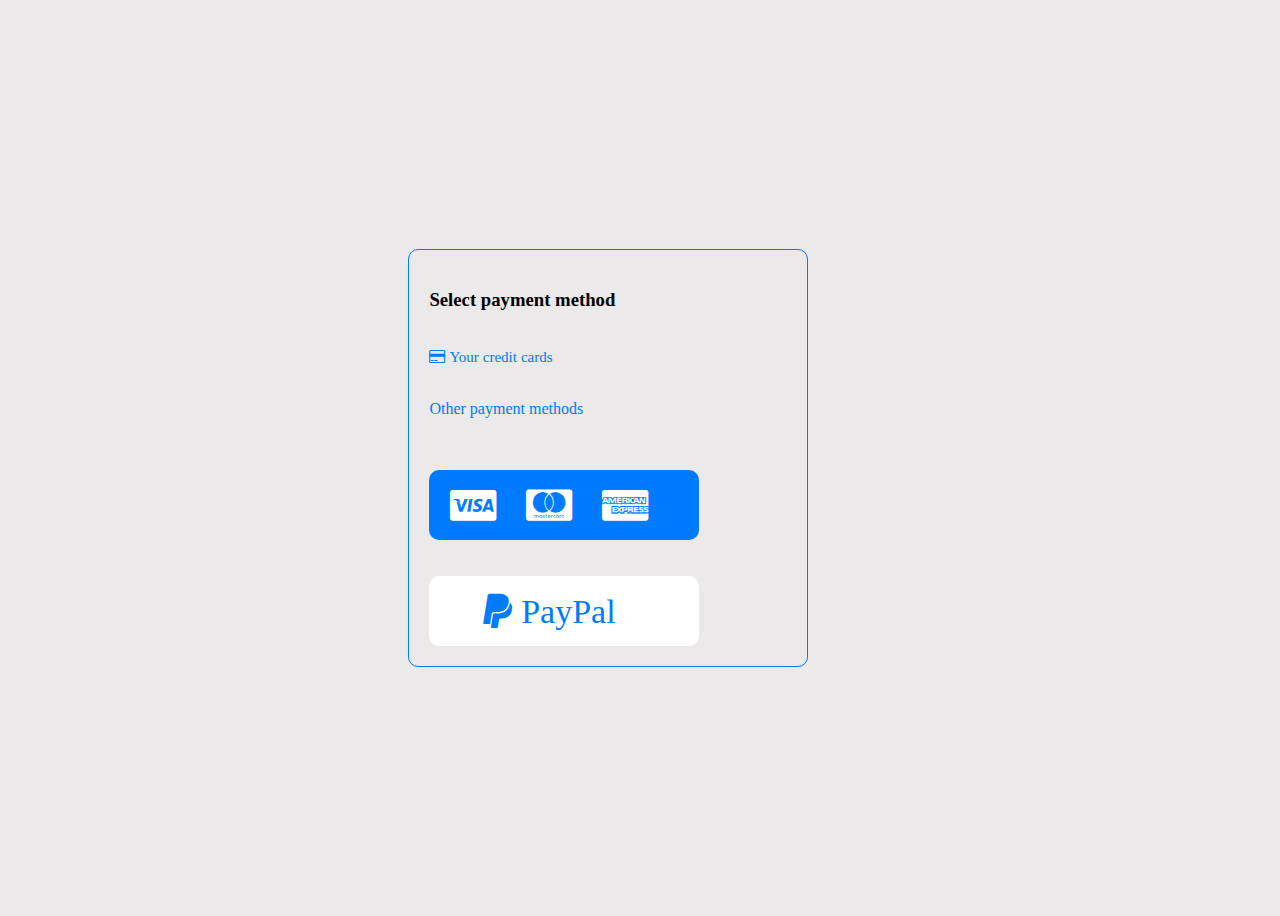
<file: card.html>
<!DOCTYPE html>
<html>
    <head>
        <meta name="viewport" content="width=device-width, initial-scale=1">
<link rel="stylesheet" href="https://cdnjs.cloudflare.com/ajax/libs/font-awesome/4.7.0/css/font-awesome.min.css">
        <style>
            body{
                background-color: rgb(235, 233, 233);
            }
            .center-wrapper {
                display: flex;
                justify-content: center;
                align-items: center;
                height: 100vh; 
            }
            .cont {
            width: 90%; 
            max-width: 400px; 
            border: 1px solid #ccc;
            padding: 20px;
            box-sizing: border-box;
            border-radius: 10px;
            border-color: #007bff;
        }
            i,p{
                color:#007bff;
            }
            .box {
               display: flex; 
              justify-content: center;
              align-items: center; 
              background-color: #007bff;
              padding: 10px; 
             width: 250px; 
             height: 50px; 
            border-radius: 10px;
        }

      .box i {
          margin-right: 20px;
         font-size: 34px;
         color: white;
    }
    #boxes {
               display: flex; 
              justify-content: center;
              align-items: center; 
              background-color: white;
              padding: 10px; 
             width: 250px; 
             height: 50px; 
            border-radius: 10px;
        }

      #boxes i {
          margin-right: 20px;
         font-size: 34px;
         color: #007bff;
    }
   
    .button {
      border: none;
      background: none;
      margin-right: 10px; 
      cursor: pointer;
    }

    .button i {
      font-size: 36px; 
      color: white; 
    }

@media only screen and (min-width: 768px) {
    .cont {
        width: 35%;
        margin-right: 5%;
    }
}
            
        </style>
    </head>
    <body>
        <div class="center-wrapper">
        <div class="cont">
           <h3>Select payment method</h3><br>
           <i class="fa fa-credit-card" style="font-size:15px"> Your credit cards</i>
           <br>
           <br>
           <p> Other payment methods</p>
           <br>
           <br>
           <div class="box">
            <a href="payment.html" class="button" id="visaButton"><i class="fa fa-cc-visa"></i></a>
            <a href="payment.html" class="button" id="mastercardButton"><i class="fa fa-cc-mastercard"></i></a>
            <a href="payment.html" class="button"  id="amexButton"><i class="fa fa-cc-amex"></i></a>
        </div>
          <br>
          <br>
          <div id="boxes">
            <a href="payPal.html" class="button" id="paypalButton"><i class="fa fa-paypal"> PayPal</i></a>


          </div>
            
       </div>
     
      </div>
      
  <script>
 
    document.getElementById("visaButton").addEventListener("click", function() {
      alert("Visa button clicked!");
      
    });

   
    document.getElementById("mastercardButton").addEventListener("click", function() {
      alert("Mastercard button clicked!");
      
    });

    
    document.getElementById("amexButton").addEventListener("click", function() {
      alert("Amex button clicked!");
     
    });
     
       document.getElementById("paypalButton").addEventListener("click", function() {
      alert("PayPal button clicked!");
    
    });
  </script>
    </body>
</html>
</file>
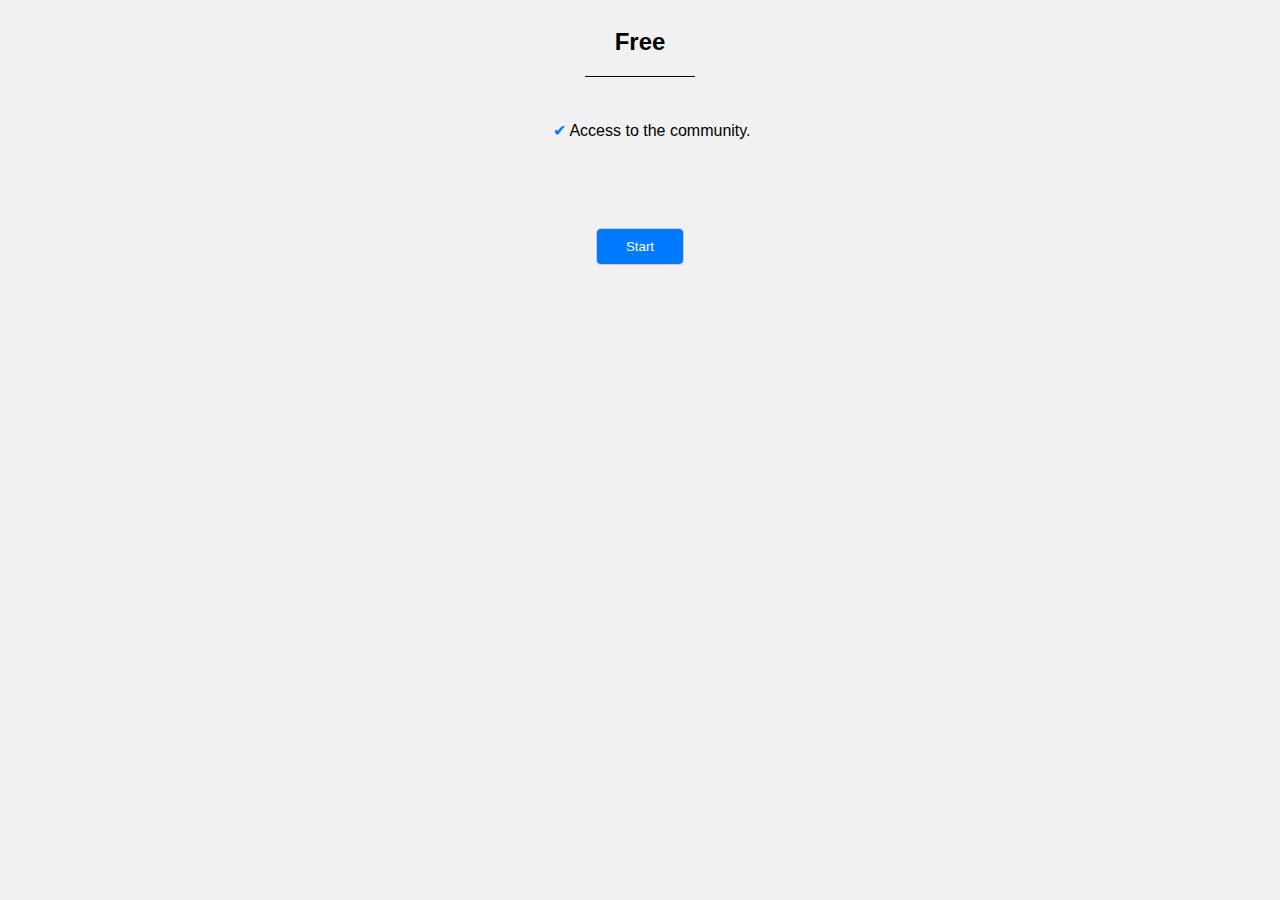
<file: free.html>
<!DOCTYPE html>
<html lang="en">
<head>
  <meta charset="UTF-8">
  <meta name="viewport" content="width=device-width, initial-scale=1.0">
  <title>Payment</title>
  <style>
      body {
    font-family: Arial, sans-serif;
    background-color: #f1f1f1;
}
.container{
    width: 50%;
    float: left;
    margin-right: 5%;
    border: 1px solid #ccc;
    padding: 20px;
    box-sizing: border-box;
    border-radius: 10px;
    height: 350px; 
    border-color: #007bff;
}



h2 {
    text-align: center;
}

button {
    width: 40%;
    padding: 10px;
    margin: 0 auto 6px;
    display: block;
    border: 1px solid #ccc;
    border-radius: 5px;
    background-color: #007bff;
    color: #fff;
    cursor: pointer;
    transition: background-color 0.3s;
}

button:hover {
    background-color: #0056b3;
}

#centered-p {
    text-align: center;
    
}

hr {
    height: 1px;
    border: none;
    background-color: black;
    margin: 10px auto;
    width: 50%;
}

#pay ul {
    list-style: none;
}

#pay li::before {
    content: '\2714';
    color: #007bff;
    display: inline-block;
    width: 1em;
    margin-left: -1em;
}

.center-wrapper {
  display: flex;
  justify-content: center;
}

@media only screen and (min-width: 768px) {
    .container {
        width: 15%; 
        margin-right: 5%;
    }
}

</style>
</head>
<body>
    <div class="center-wrapper">
    <div class="container_3">
         <h2>Free</h2>
    
           
    <hr>
    <br>
    <div id="pay">
      <ul>
        <li>Access to the community​.</li>
       
      </ul>
      <br>
      <br>
      <br>
      <br>
      <button type="submit" id="freeStartButton">Start</button>

    </div>
   </div>
  
  <div class="clearfix"></div>
  </div>
  <script>
     document.getElementById("freeStartButton").addEventListener("click", function() {
     
      alert("Free Start button clicked!");
     
    });

    </script>
    
</body>
</html>
</file>
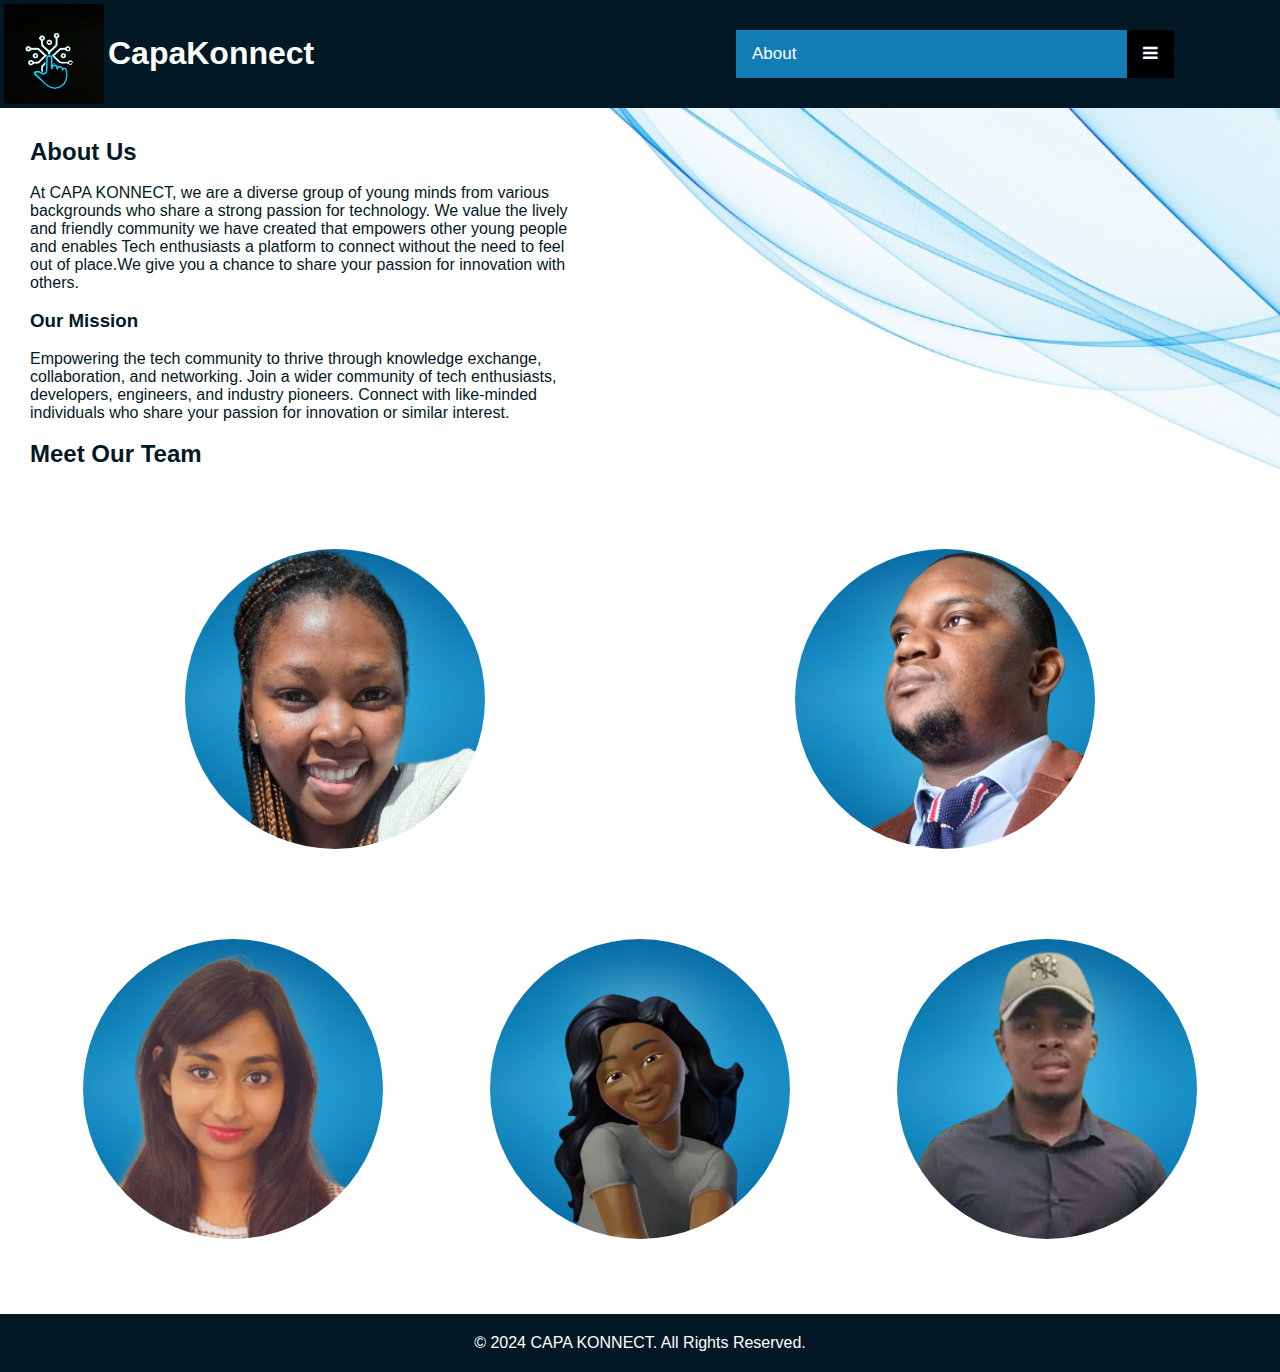
<file: WEBSITE/about.html>
<!doctype html>
<html lang="en-US">
  <head>
    <meta charset="utf-8" />
    <meta name="viewport" content="width=device-width" />
    <link href="stylesheet.css" rel="stylesheet">
    <link rel="stylesheet" href="https://cdnjs.cloudflare.com/ajax/libs/font-awesome/4.7.0/css/font-awesome.min.css">

    <title>About Us</title>
    
  </head>
    <body>
      <header>
        <div class="header">
        <div class="flex-container-nav">
        <div class="flex-item-nav">
          <img src="images/klogo.jpg" width="100px" height = "100px" style="float: left; margin:4px">
          <h1 style="display:flex; padding-top:35px">CapaKonnect</h1>
        </div>
        <div class="flex-item-nav">
        <div class="topnav">
          <a href="about.html" class="active">About</a>
            <div id="myLinks">
            <a href="index.html">Home</a>
            <a href="groups.html">Groups</a>
            <a href="sign-in.html">Sign In</a>
            <div class="d-flex justify-content-center ">
              <form action="#">
                <div class="form-input">
                  <input type="search" id="searchInput" placeholder="Search...">
                  <button onclick="performSearch()" class="search-btn"><i class='fa fa-search'></i></button>
                </div>
              </form>   
            </div>
    
            </div>
            <a href="javascript:void(0);" class="icon" onclick="menu_display()">
              <i class="fa fa-bars"></i>
            </a>
        </div>
        </div>
  
        </div>
      </div>
    </header>

      <div id="about-us">
        <!-- INTITIAL FLEX CONTAINER-->
        <div class="flex-container">
          <div class="flex-item about-page-text" >
        <h2>About Us</h2> <br>
        <p>At CAPA KONNECT, we are a diverse group of young minds from various backgrounds who 
          share a strong passion for technology. We value the lively and friendly community we have 
          created that empowers other young people and enables Tech enthusiasts a platform to connect
          without the need to feel out of place.We give you a chance to share your passion for innovation with others. 
        </p> <br>

        <h3>Our Mission</h3><br>
        <p>Empowering the tech community to thrive through knowledge exchange, collaboration, and networking.
          Join a wider community of tech enthusiasts, developers, engineers, and industry pioneers.
          Connect with like-minded individuals who share your passion for innovation or similar interest.
        </p>
      
          <br>
          <h2>Meet Our Team</h2>
          <br><br>
            </div>
          </div>

          <div class="flex-container-2items">
            <div class="flex-item-2items">
            <div class="flip-card abt-image-container">
              <div class="flip-card-inner">
                <div class="flip-card-front"> 
                  <img class="about-image" src="images/Anita.png" style="width:300px; height:300px">
                 </div>
                <div class="flip-card-back vertical-center"> 
                  <h1>Sinazo Dlulisa</h1> <br>
                  <h2>Chief Executive Officer and Founder</h2>
                </div> 
              </div>
          </div>
        </div>

          <div class="flex-item-2items">      
          <div class="flip-card abt-image-container"> 
            <div class="flip-card-inner">
              <div class="flip-card-front"> 
                <img class="about-image" src="images/Philani.png" style="width:300px; height:300px">
               </div>
              <div class="flip-card-back vertical-center"> 
                <h1>Philani Ngcobo</h1> <br>
                <h2>Chief Finacial Officer</h2>
              </div> 
            </div>
          </div> 
        </div>
      </div>

      <div class="flex-container-3items">
        <div class="flex-item-3items">       
          <div class="flip-card abt-image-container"> 
            <div class="flip-card-inner">
              <div class="flip-card-front"> 
                <img class="about-image" src="images/Delisha.png" style="width:300px; height:300px">
               </div>
              <div class="flip-card-back vertical-center"> 
                <h1>Delisha-Ann Naicker</h1> <br>
                <h2>Events Co-ordinator</h2>
              </div> 
            </div>
          </div>
        </div>

        <div class="flex-item-3items">
          <div class="flip-card abt-image-container"> 
            <div class="flip-card-inner">
              <div class="flip-card-front"> 
                <img class="about-image" src="images/Elo.png" style="width:300px; height:300px">
               </div>
              <div class="flip-card-back vertical-center"> 
                <h1>Elo Nyati</h1> <br>
                <h2>Lead Web Developer</h2>
              </div> 
            </div>
          </div>
        </div>

        <div class="flex-item-3items">
          <div class="flip-card abt-image-container"> 
            <div class="flip-card-inner">
              <div class="flip-card-front"> 
                <img class="about-image" src="images/Simbulele.png" style="width:300px; height:300px">
               </div>
              <div class="flip-card-back vertical-center"> 
                <h1>Simbulele Tauzeni</h1> <br>
                <h2>Project Manager</h2>
              </div> 
            </div>
           </div>
        </div>
      </div>
      
      
          </div>

          
          <footer>      
            <p>© 2024 CAPA KONNECT. All Rights Reserved.</p>
          </footer>
        </body>
    </html>

    <script>

      function performSearch() {
          const searchInput = document.getElementById("searchInput");
          const searchTerm = searchInput.value;
          // You can use the searchTerm to perform your search logic (e.g., fetch data from an API, filter results, etc.)
          console.log("Search term:", searchTerm);
      }
      function menu_display() {
        var x = document.getElementById("myLinks");
        if (x.style.display === "block") {
          x.style.display = "none";
        } else {
          x.style.display = "block";
        }
      }
      </script>
</file>
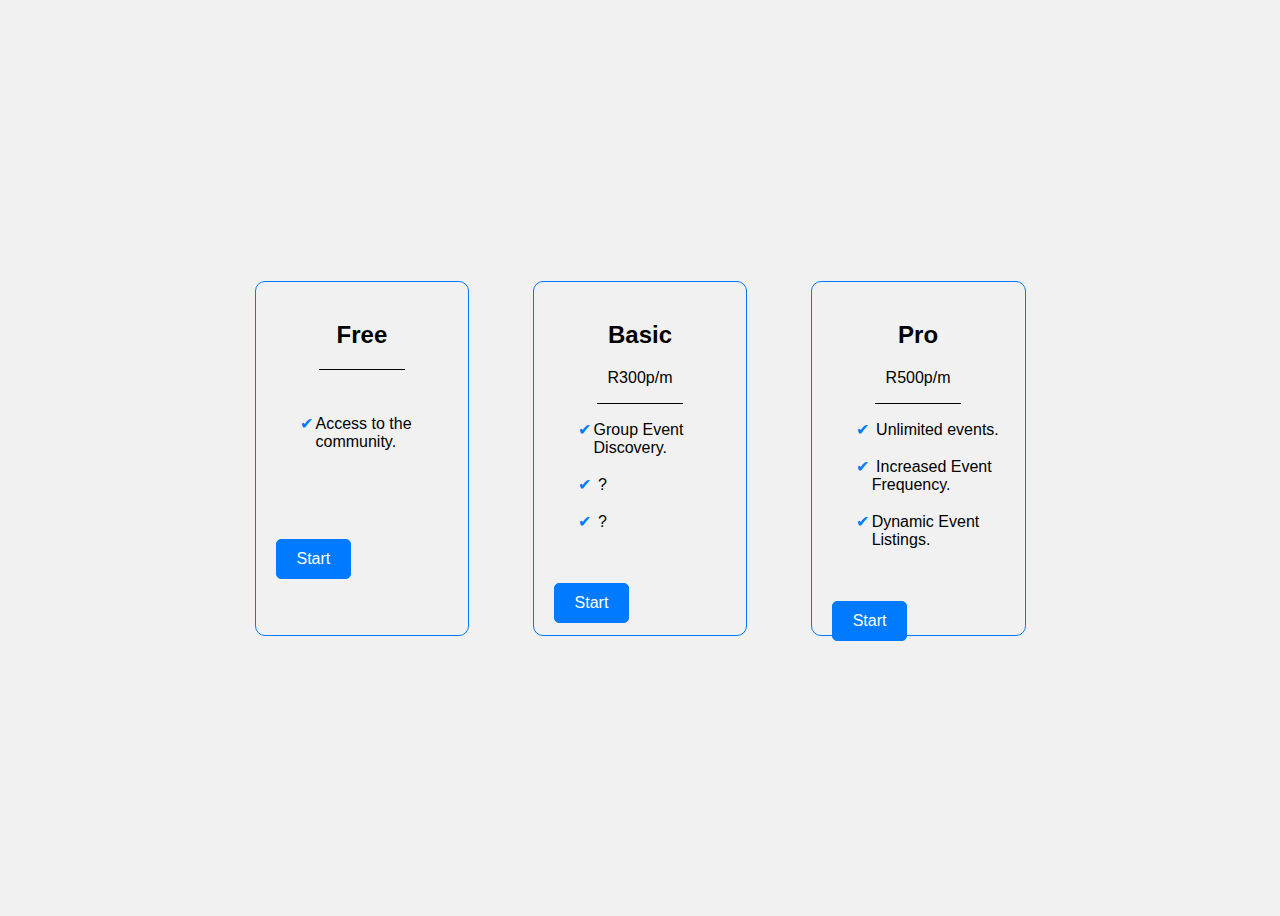
<file: WEBSITE/basic&pro.html>
<!DOCTYPE html>
<html lang="en">
<head>
      <meta charset="UTF-8">
           <meta name="viewport" content="width=device-width, initial-scale=1.0">
          <title>Payment</title>
              <style>
                 body {
                  font-family: Arial, sans-serif;
                  background-color: #f1f1f1;
                   }

              .center-wrapper {
                     display: flex;
                     justify-content: center;
                     align-items: center;
                    height: 100vh; 
               }


            .container,
            .container_2,.container_3 {
                    width: 17%;
                    float: left;
                    margin-right: 5%;
                    border: 1px solid #ccc;
                    padding: 20px;
                    box-sizing: border-box;
                    border-radius: 10px;
                    height: 355px;
                    justify-content: center;
                   border-color: #007bff;
                 }

          .container_2 {
                  margin-right: 0; 
                 }

           h2 {
               text-align: center;
           }
         .button {
                display: inline-block;
                padding: 10px 20px;
                border: 1px solid #007bff;
                border-radius: 5px;
               background-color: #007bff;
               color: white;
                text-decoration: none;
             }

     .button:hover {
      background-color: #0056b3;
       }

      #centered-p {
            text-align: center;
      }

       hr {
             height: 1px;
            border: none;
           background-color: black;
           margin: 10px auto;
          width: 50%;
        }

     #pay ul {
           list-style: none;
        }

      #pay li::before {
            content: '\2714';
            color: #007bff;
            display: inline-block;
            width: 1em;
           margin-left: -1em;
           }

     @media only screen and (max-width: 768px) {
         .container,
          .container_2,.container_3 {
                width: 45%; 
               margin-right:1; 
          }
       }
    </style>
</head>
<body>
    <div class="center-wrapper">
      <div class="container_3">
        <h2>Free</h2>
   
          
   <hr>
   <br>
   <div id="pay">
     <ul>
       <li>Access to the community​.</li>
      
     </ul>
     <br>
     <br>
     <br>
     <br>
     <a href=".html" id="freeStartButton" class="button">Start</a>

   </div>
  </div>
 
 <div class="clearfix"></div>
    <div class="container">
         <h2>Basic</h2>
    
           <p id="centered-p">R300p/m</p>
    <hr>
    <div id="pay">
      <ul>
        <li>Group Event Discovery.​</li>
        <br>
        <li> ?</li>
        <br>
        <li> ?</li>
      </ul>
      <br>
      <br>
      <a href="card.html" class="button" id="basicStartButton">Start</a>

    </div>
   </div>
  <div class="container_2">
    <h2>Pro</h2>
    
    <p id="centered-p">R500p/m</p>
    <hr>
    <div id="pay">
      <ul>
        <li> Unlimited events​.</li><br>
        <li> Increased Event Frequency.</li><br>
        <li>Dynamic Event Listings.</li>
        
      </ul>
      <br>
      <br>
      <a href="card.html" id="proStartButton" class="button">Start</a>
    </div>
   
  </div>
  <div class="clearfix"></div>
  </div>
  <script>
      document.getElementById("freeStartButton").addEventListener("click", function() {
     
     alert("Free Start button clicked!");
    
   });
     document.getElementById("basicStartButton").addEventListener("click", function() {
     
      alert("Make the Basic payment!");
     
    });

    document.getElementById("proStartButton").addEventListener("click", function() {
     
      alert("Make the Pro payment!");
      
    });
    </script>
    
</body>
</html>
</file>
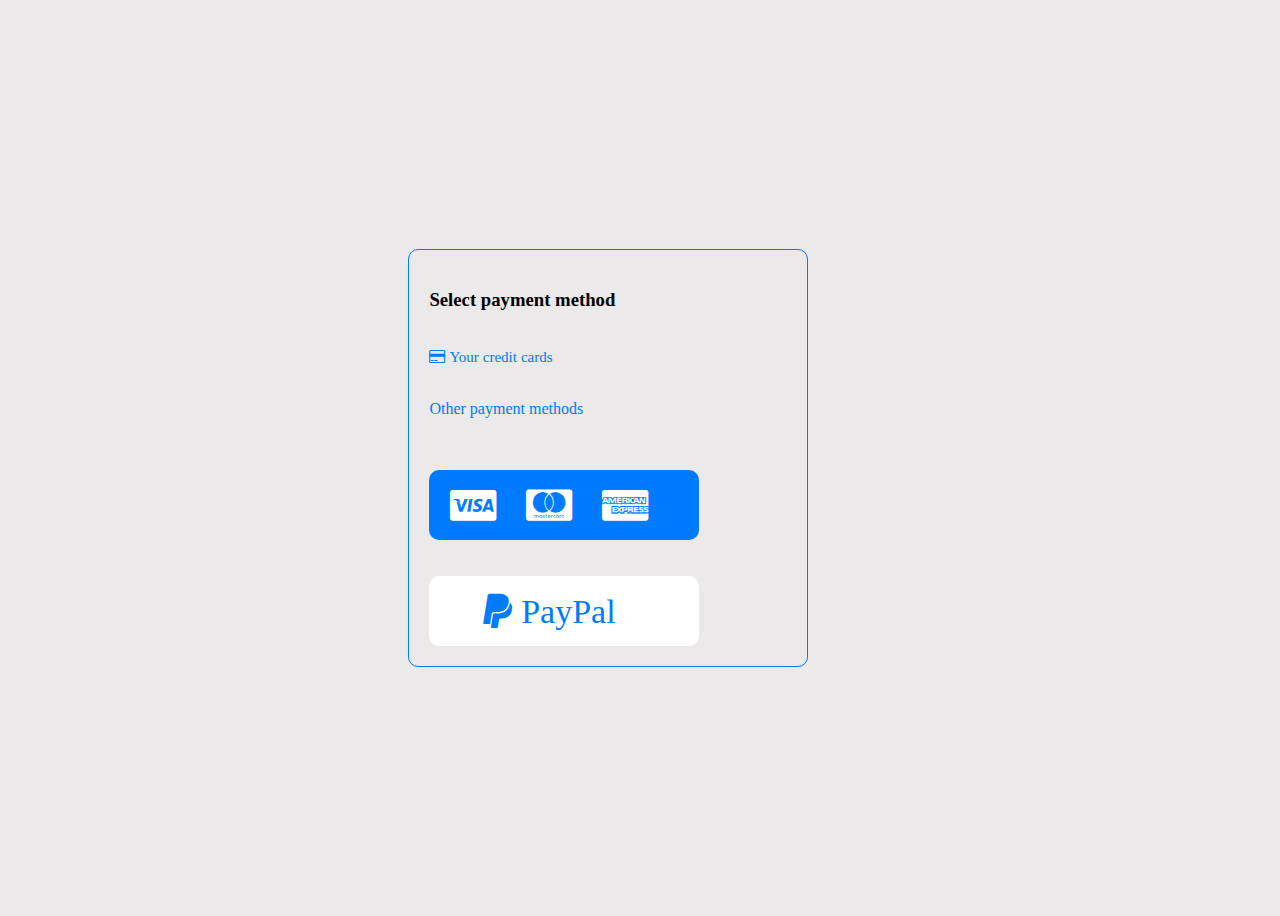
<file: WEBSITE/card.html>
<!DOCTYPE html>
<html>
    <head>
        <meta name="viewport" content="width=device-width, initial-scale=1">
<link rel="stylesheet" href="https://cdnjs.cloudflare.com/ajax/libs/font-awesome/4.7.0/css/font-awesome.min.css">
        <style>
            body{
                background-color: rgb(235, 233, 233);
            }
            .center-wrapper {
                display: flex;
                justify-content: center;
                align-items: center;
                height: 100vh; 
            }
            .cont {
            width: 90%; 
            max-width: 400px; 
            border: 1px solid #ccc;
            padding: 20px;
            box-sizing: border-box;
            border-radius: 10px;
            border-color: #007bff;
        }
            i,p{
                color:#007bff;
            }
            .box {
               display: flex; 
              justify-content: center;
              align-items: center; 
              background-color: #007bff;
              padding: 10px; 
             width: 250px; 
             height: 50px; 
            border-radius: 10px;
        }

      .box i {
          margin-right: 20px;
         font-size: 34px;
         color: white;
    }
    #boxes {
               display: flex; 
              justify-content: center;
              align-items: center; 
              background-color: white;
              padding: 10px; 
             width: 250px; 
             height: 50px; 
            border-radius: 10px;
        }

      #boxes i {
          margin-right: 20px;
         font-size: 34px;
         color: #007bff;
    }
   
    .button {
      border: none;
      background: none;
      margin-right: 10px; 
      cursor: pointer;
    }

    .button i {
      font-size: 36px; 
      color: white; 
    }

@media only screen and (min-width: 768px) {
    .cont {
        width: 35%;
        margin-right: 5%;
    }
}
a{
    colo:blue;
}
            
        </style>
    </head>
    <body>
        <div class="center-wrapper">
        <div class="cont">
           <h3>Select payment method</h3><br>
           <i class="fa fa-credit-card" style="font-size:15px"> Your credit cards</i>
           <br>
           <br>
           <p> Other payment methods</p>
           <br>
           <br>
           <div class="box">
            <a href="payment.html" class="button" id="visaButton"><i class="fa fa-cc-visa"></i></a>
            <a href="payment.html" class="button" id="mastercardButton"><i class="fa fa-cc-mastercard"></i></a>
            <a href="payment.html" class="button"  id="amexButton"><i class="fa fa-cc-amex"></i></a>
        </div>
          <br>
          <br>
          <div id="boxes">
            <a href="payPal.html" class="button" id="paypalButton"><i class="fa fa-paypal"> PayPal</i></a>


          </div>
            
       </div>
     
      </div>
      
  <script>
 
    document.getElementById("visaButton").addEventListener("click", function() {
      alert("Visa button clicked!");
      
    });

   
    document.getElementById("mastercardButton").addEventListener("click", function() {
      alert("Mastercard button clicked!");
      
    });

    
    document.getElementById("amexButton").addEventListener("click", function() {
      alert("Amex button clicked!");
     
    });
     
       document.getElementById("paypalButton").addEventListener("click", function() {
      alert("PayPal button clicked!");
    
    });
  </script>
    </body>
</html>
</file>
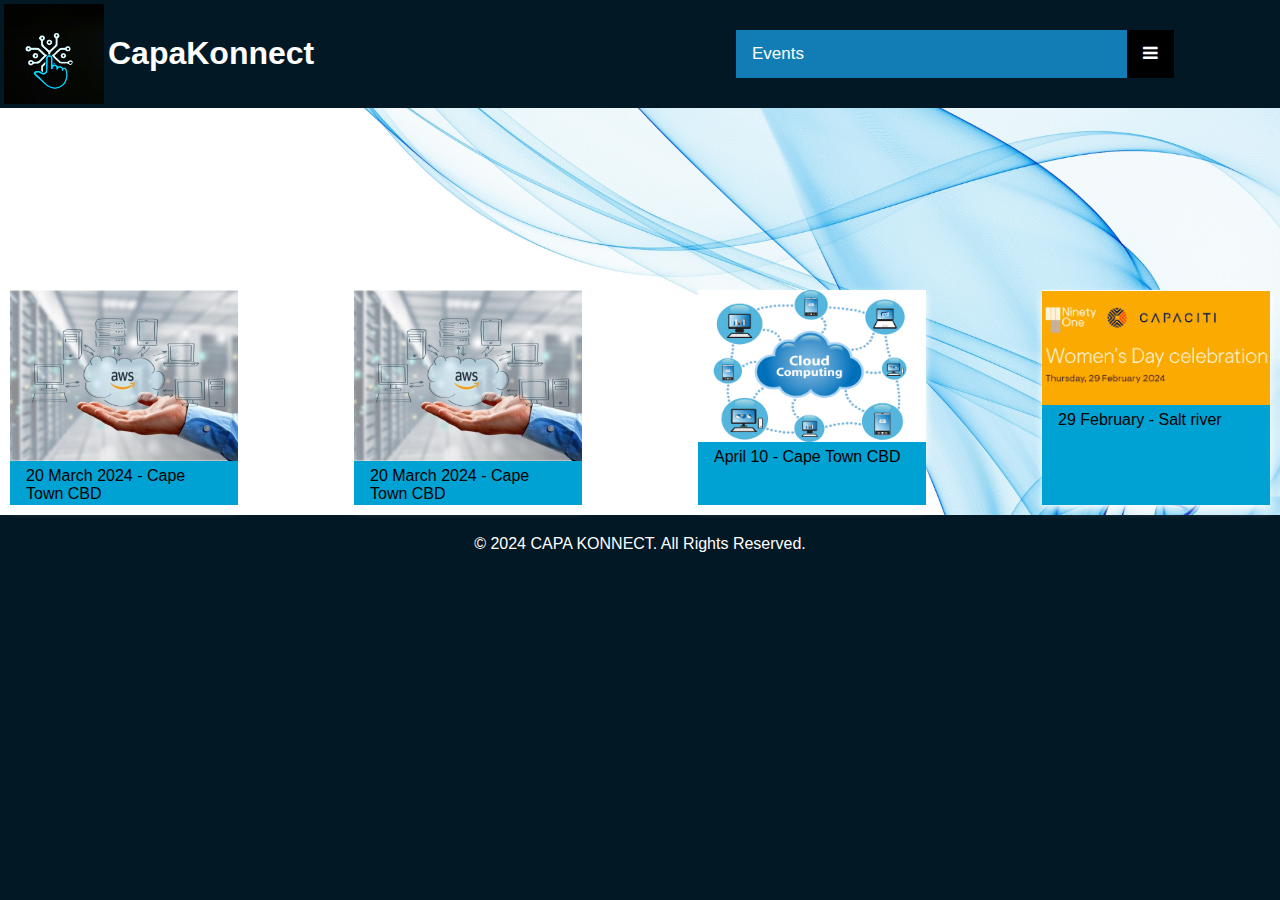
<file: WEBSITE/events.html>
<!doctype html>
<html lang="en-US">
  
  <head>
    <meta charset="utf-8" />
    <meta name="viewport" content="width=device-width" />
    <link href="stylesheet.css" rel="stylesheet">
    <link rel="stylesheet" href="https://cdnjs.cloudflare.com/ajax/libs/font-awesome/4.7.0/css/font-awesome.min.css">
    <title>Cloud Events</title>
  </head>
    <!-- Here is our main header that is used across all the pages of our website with Nav bar -->

    <header>
      <div class="header">
      <div class="flex-container-nav">
      <div class="flex-item-nav">
        <img src="images/klogo.jpg" width="100px" height = "100px" style="float: left; margin:4px">
        <h1 style="display:flex; padding-top:35px">CapaKonnect</h1>
      </div>
      <div class="flex-item-nav">
      <div class="topnav">
        <a href="events.html" class="active">Events</a>
          <div id="myLinks">
          <a href="index.html">Home</a>  
          <a href="about.html">About</a>
          <a href="groups.html">Groups</a>
          <a href="sign-in.html">Sign In</a>
          <div class="d-flex justify-content-center ">
            <form action="#">
              <div class="form-input">
                <input type="search" id="searchInput" placeholder="Search...">
                <button onclick="performSearch()" class="search-btn"><i class='fa fa-search'></i></button>
              </div>
            </form>   
          </div>
  
          </div>
          <a href="javascript:void(0);" class="icon" onclick="menu_display()">
            <i class="fa fa-bars"></i>
          </a>
      </div>
      </div>

      </div>
    </div>
  </header>
  
    
  <body>
  <div class="events"><br><br>
    <h2>Events in Cape Town</h2><br>
    <p>
      Stay updated on the latest tech events, webinars, and meetups. <br>
      Connect with industry leaders, attend virtual conferences, and<br>
      broaden your network by connecting with fellow tech enthusiasts.<br>
      Collaborate on projects, share insights, and build meaningful relationships.
    </p>

    <div><br>
        <div class="egrid"> 
            <div class="ecards image-container">
                      <img src="images/aws for business.jpg" style="width:100%">
                  <div class="box">
                      <p>20 March 2024 - Cape Town CBD </p>
                  </div>
                        <div class="eoverlay">
                            <p>At this event we will take you through real examples of businesses that have benefitted from making the switch to AWS.</p>
                        </div>
                          
            </div>
  
            <div class="ecards image-container">
                      <img src="images/aws for business.jpg" style="width:100%">
                  <div class="box">
                      <p>20 March 2024 - Cape Town CBD </p>
                  </div>
                        <div class="eoverlay">
                            <p>At this event we will take you through real examples of businesses that have benefitted from making the switch to AWS.</p>
                        </div>   
            </div>

            <div class="ecards image-container">
                      <img src="images/Cloud-computing.jpg" style="width:100%">
                    <div class="box">
                        <p> April 10 - Cape Town CBD </p>
                    </div>
                          <div class="eoverlay">
                              <p>Cape Town is full of industry experts ready to share their cloud journey with you. Join us on May 14 2024 in Observatory to grasp the fundementals of cloud computing.</p>
                          </div>    
            </div>

            <div class="ecards image-container">
                      <img src="images/Capaciti womens day.png" style="width:100%">
                    <div class="box">
                        <p> 29 February - Salt river </p>
                    </div>
                          <div class="eoverlay">
                              <p>Don’t miss out on this opportunity to elevate your skills and connect with like-minded professionals. Activities incluse; Elevator speech workshop, Mentoring and panel discuss ion. </p>
                          </div> 
            </div>

        </div>
       </div> 
  </div>     
  </body>
<footer>           
  <p>© 2024 CAPA KONNECT. All Rights Reserved.</p>
</footer>
</html>

<script>
  function performSearch() {
      const searchInput = document.getElementById("searchInput");
      const searchTerm = searchInput.value;
      // You can use the searchTerm to perform your search logic (e.g., fetch data from an API, filter results, etc.)
      console.log("Search term:", searchTerm);
  }

  function menu_display() {
    var x = document.getElementById("myLinks");
    if (x.style.display === "block") {
      x.style.display = "none";
    } else {
      x.style.display = "block";
    }
}

</script>
</file>
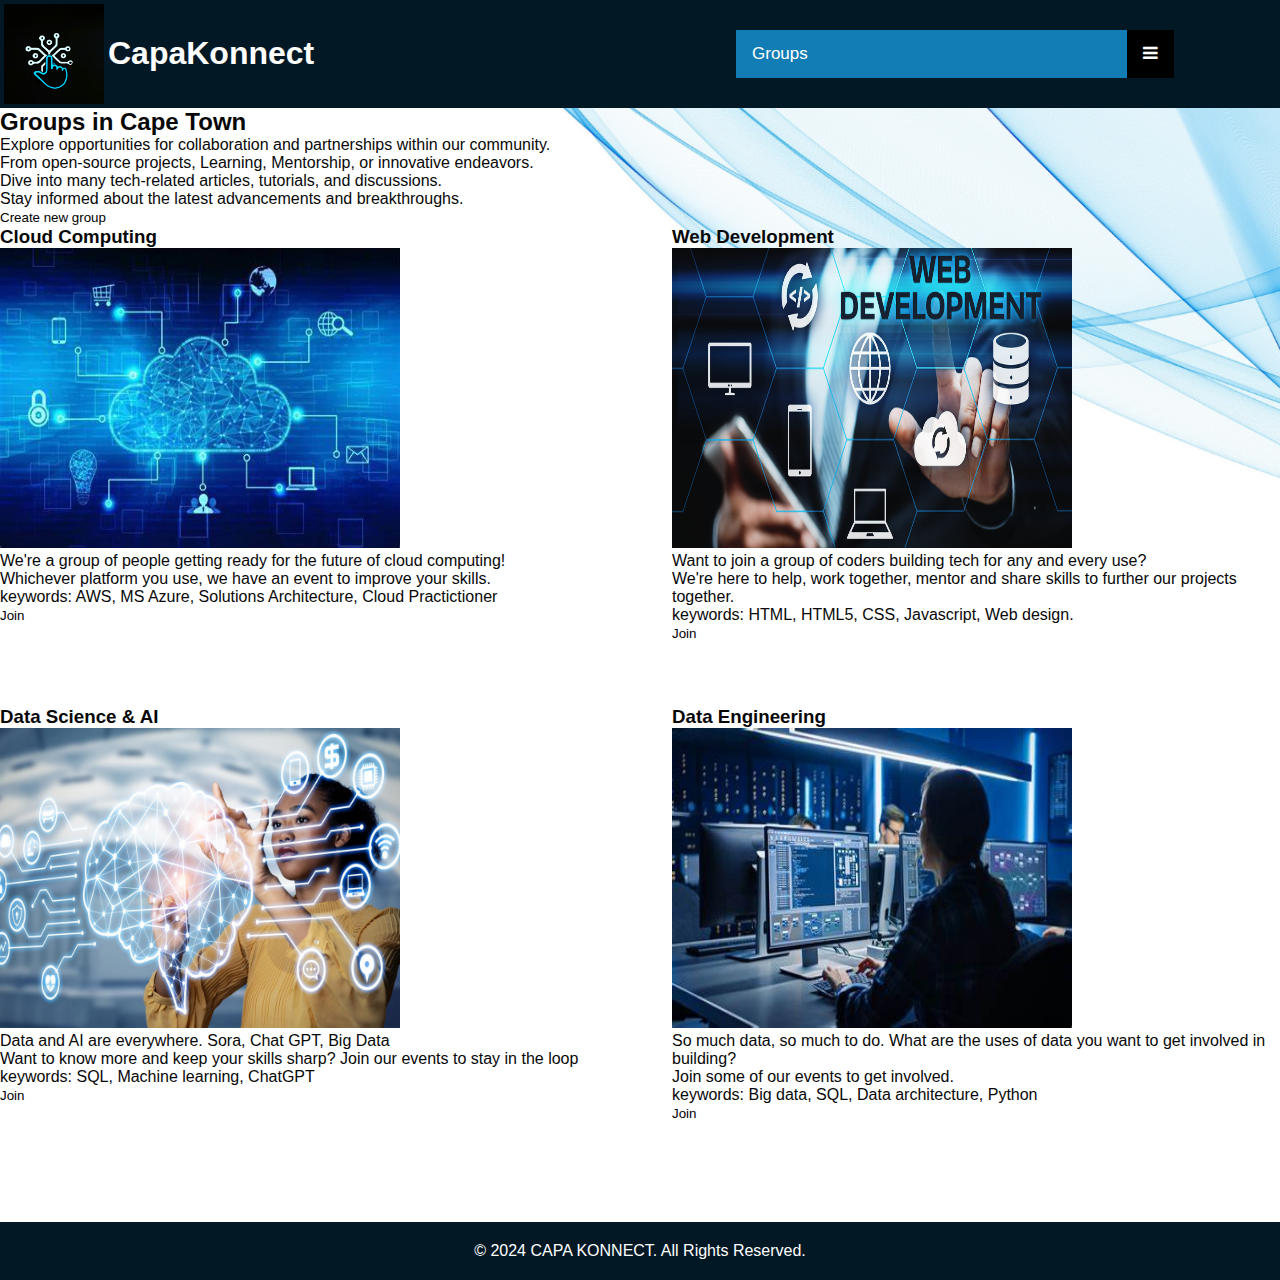
<file: WEBSITE/groups.html>
<!doctype html>
<html lang="en-US">
  <head>
    <meta charset="utf-8" />
    <meta name="viewport" content="width=device-width" />
    <link rel="stylesheet" href="stylesheet.css">
    <link rel="stylesheet" href="https://cdnjs.cloudflare.com/ajax/libs/font-awesome/4.7.0/css/font-awesome.min.css">


    <title>Konnect Groups</title>
  </head>

  <body>
    <!-- Here is our main header that is used across all the pages of our website -->

    
    <header>
      <div class="header">
      <div class="flex-container-nav">
      <div class="flex-item-nav">
        <img src="images/klogo.jpg" width="100px" height = "100px" style="float: left; margin:4px">
        <h1 style="display:flex; padding-top:35px">CapaKonnect</h1>
      </div>
      <div class="flex-item-nav">
      <div class="topnav">
        <a href="groups.html" class="active">Groups</a>
          <div id="myLinks">
          <a href="index.html">Home</a>
          <a href="about.html">About</a>
          <a href="sign-in.html">Sign In</a>
          <div class="d-flex justify-content-center ">
            <form action="#">
              <div class="form-input">
                <input type="search" id="searchInput" placeholder="Search...">
                <button onclick="performSearch()" class="search-btn"><i class='fa fa-search'></i></button>
              </div>
            </form>   
          </div>
  
          </div>
          <a href="javascript:void(0);" class="icon" onclick="menu_display()">
            <i class="fa fa-bars"></i>
          </a>
      </div>
      </div>

      </div>
    </div>
  </header>
  <div class="Groups">
      <h2>Groups in Cape Town</h2>
      <p>Explore opportunities for collaboration and partnerships within our community.<br>
         From open-source projects, Learning, Mentorship, or innovative endeavors.<br>
         Dive into many tech-related articles, tutorials, and discussions.<br>
         Stay informed about the latest advancements and breakthroughs.</p>

        <div> 
            <button type="button">Create new group</button> 
            <div class="Ggrid">
            <div>
                <h3>Cloud Computing</h3>
                <a href="events.html">
                <img src="images/cloud computing.jfif" width="400" height = "300">
                </a>
                <p>We're a group of people getting ready for the future of cloud computing!<br> Whichever platform you use, we have an event to improve your skills. <br>keywords: AWS, MS Azure, Solutions Architecture, Cloud Practictioner </p>
                <button type="button">Join</button>
            </div>
            <div>
                <h3>Web Development</h3>
                <img src="images/web development.jfif" width="400" height = "300">
                <p>Want to join a group of coders building tech for any and every use? <br>We're here to help, work together, mentor and share skills to further our projects together. <br> 
                 keywords: HTML, HTML5, CSS, Javascript, Web design.</p>
                <button type="button">Join</button>
            </div>
            <div>
                <h3>Data Science & AI</h3>
                <img src="images/AI.jfif" width="400" height = "300">
                <p>Data and AI are everywhere. Sora, Chat GPT, Big Data<br>Want to know more and keep your skills sharp? 
                  Join our events to stay in the loop keywords: SQL, Machine learning, ChatGPT</p>
                <button type="button">Join</button>
            </div>
            <div>
                <h3>Data Engineering</h3>
                <img src="images/data engineering.jfif" width="400" height = "300">
                <p>So much data, so much to do. What are the uses of data you want to get involved in building?<br> 
                  Join some of our events to get involved. <br>keywords: Big data, SQL, Data architecture, Python</p>
                <button type="button">Join</button>
            </div>
        </div>
     </div>
   </div>
  </body>
<footer>
            
  <p>© 2024 CAPA KONNECT. All Rights Reserved.</p>
</footer>
</html>

<script>
  function performSearch() {
      const searchInput = document.getElementById("searchInput");
      const searchTerm = searchInput.value;
      // You can use the searchTerm to perform your search logic (e.g., fetch data from an API, filter results, etc.)
      console.log("Search term:", searchTerm);
  }

  function menu_display() {
    var x = document.getElementById("myLinks");
    if (x.style.display === "block") {
      x.style.display = "none";
    } else {
      x.style.display = "block";
    }
}

</script>
</file>
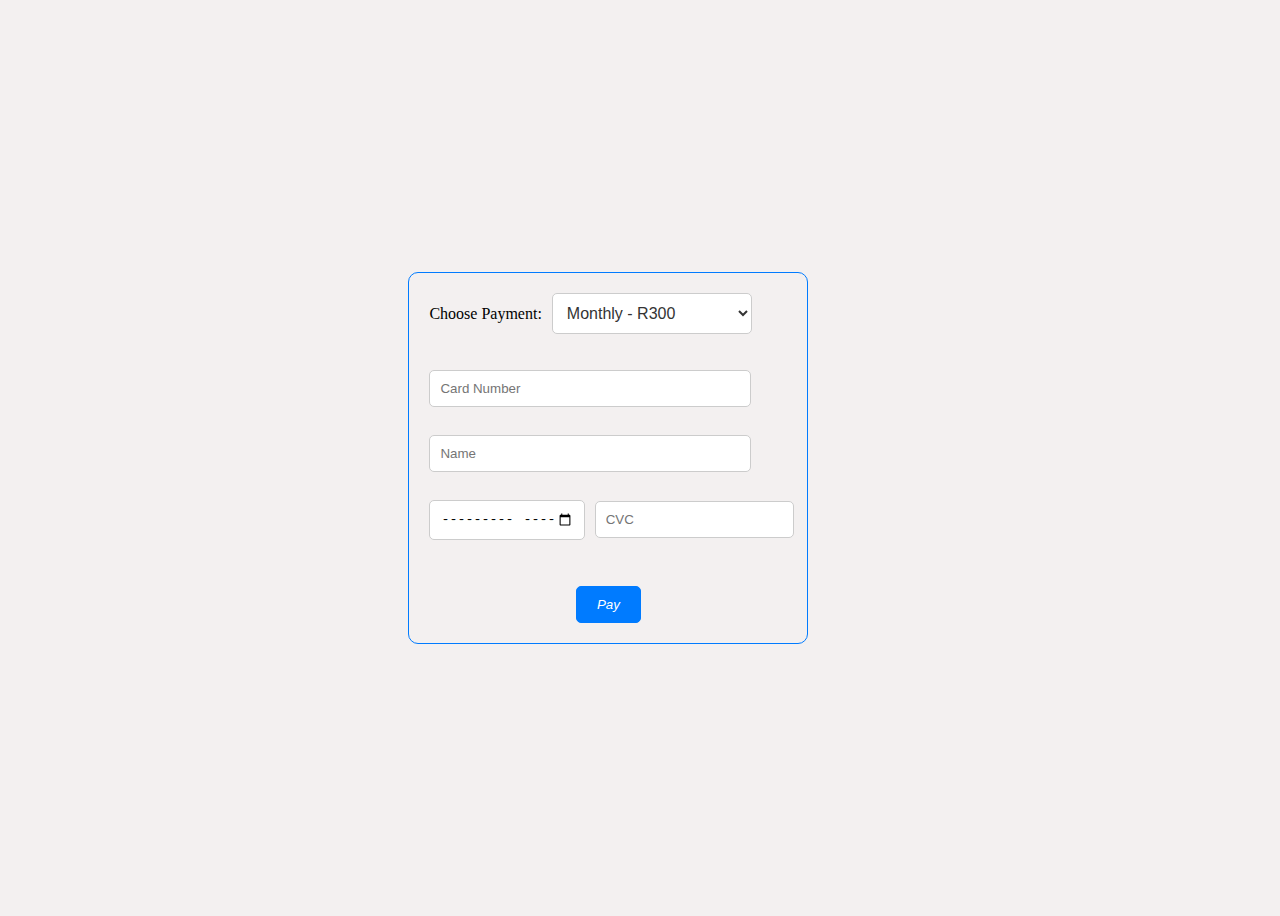
<file: WEBSITE/payment.html>
<!DOCTYPE html>
<html>
    <head>
        <meta name="viewport" content="width=device-width, initial-scale=1">
<link rel="stylesheet" href="https://cdnjs.cloudflare.com/ajax/libs/font-awesome/4.7.0/css/font-awesome.min.css">
        <style>
    body{
      background-color: rgb(243, 240, 240);
    }
    .container {
      display: flex;
      align-items: center;
    }

   
    .label {
      margin-right: 10px;
    }

    .dropdown {
      width: 200px;
      padding: 10px;
      border: 1px solid #ccc;
      border-radius: 5px;
      background-color: #fff;
      color: #333;
      font-size: 16px;
    }

   
    .dropdown option {
      padding: 10px;
    }
    .center-wrapper {
                display: flex;
                justify-content: center;
                align-items: center;
                height: 100vh; 
            }
            
            .cont {
            width: 90%; 
            max-width: 400px; 
            border: 1px solid #ccc;
            padding: 20px;
            box-sizing: border-box;
            border-radius: 10px;
            border-color: #007bff;
        }
            .type {
      display: flex;
      flex-direction: column;
      align-items: flex-start;
    }

   
    input {
      margin-bottom: 10px;
      padding: 10px;
      border: 1px solid #ccc;
      border-radius: 5px;
      width: 300px;
    }
    .text {
      display: flex;
      flex-direction: row; 
      align-items: center;
      
    }
    input{
        margin-right: 10px;
    }
    .button {
      display: block;
      margin: 0 auto; 
      padding: 10px 20px;
      border: 1px solid #007bff;
      border-radius: 5px;
      background-color: #007bff;
      color: white;
      text-decoration: none;
    }

    .button:hover {
      background-color: #0056b3;
    }
    


@media only screen and (min-width: 768px) {
    .cont {
        width: 35%; 
        margin-right: 5%;
    }
}

    
  </style>
</head>
<body>
    <div class="center-wrapper">
        <div class="cont">
 
  <div class="container">
    
    <label for="payment" class="label">Choose Payment:</label>
   
    <select id="payment" class="dropdown">
      <option value="monthly">Monthly - R300</option>
      <option value="yearly">Yearly - R4000</option>
    </select>
  </div>
  <br>
  <br>
 
<div class="type">
  <input type="text" id="cardNumber" placeholder="Card Number" required><br>
  <input type="text" id="name" placeholder="Name" required>
</div>
    <br>
    <div class="text">
      <input type="month" id="expiryDate" name="expiryDate" min="2022-01" max="2030-12" required>
      <input type="text" id="cvc" placeholder="CVC" required>
  </div>
     <br>
     <br>
     <button class="button" id="paypalButton"><i class="fas fa-money-check"> Pay</i></button>

    
</div>
  </div>
  
<script>
  document.getElementById("paypalButton").addEventListener("click", function() {
    var cardNumber = document.getElementById("cardNumber").value.replace(/\s/g, '');
    var cvc = document.getElementById("cvc").value;
    var name = document.getElementById("name").value;
    var expiryDate = document.getElementById("expiryDate").value;

    
    if (cardNumber.length !== 16) {
        alert("Invalid card number. Card number must be 16 digits.");
        return; 
    }

    
    if (cvc.length !== 3) {
        alert("Invalid CVC. CVC must be 3 digits.");
        return; 
    }

   
  if (name.trim() === "") {
      alert("Please enter your name.");
      return; 
  }
 
  if (expiryDate === "") {
      alert("Please select expiry date.");
      return; 
  }
    
    alert("Payment successful!");
    
});

document.getElementById("paypalButton").addEventListener("click", function() {
    var cardNumber = document.getElementById("cardNumber").value.replace(/\s/g, '');
    var cvc = document.getElementById("cvc").value;
    var name = document.getElementById("name").value;
    var expiryDate = document.getElementById("expiryDate").value;
    

  
    var isCardNumberValid = cardNumber.length === 16;

    
    var isCvcValid = cvc.length === 3;
    
     if (!isCardNumberValid && !isCvcValid) {
        alert("Invalid card number and CVC. Card number must be 16 digits and CVC must be 3 digits.");
        return;

    }
});

</script>
</body>
</html>
</file>
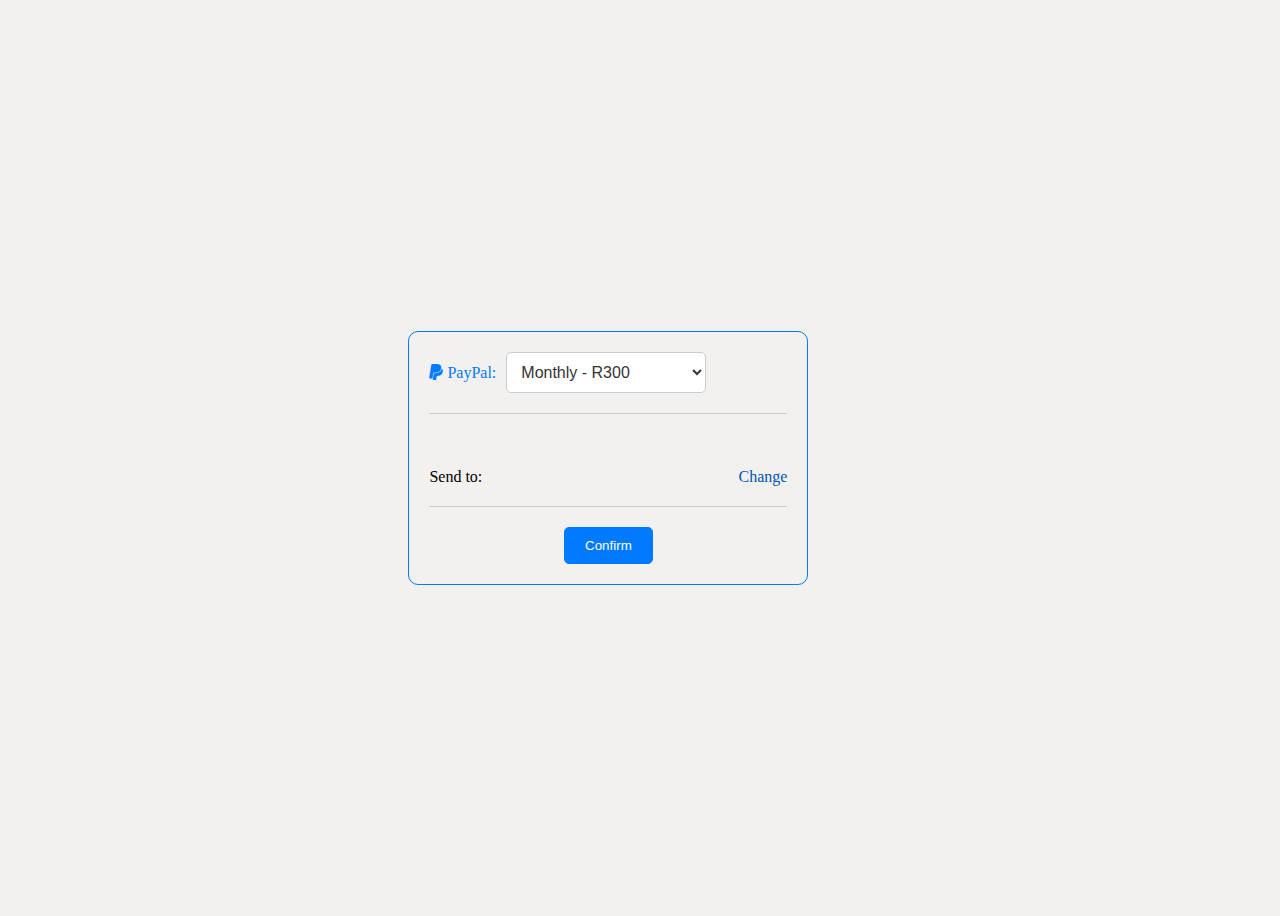
<file: WEBSITE/payPal.html>
<!DOCTYPE html>
<html>
    <head>
        <meta name="viewport" content="width=device-width, initial-scale=1">
<link rel="stylesheet" href="https://cdnjs.cloudflare.com/ajax/libs/font-awesome/4.7.0/css/font-awesome.min.css">
        <style>
    body{
      background-color: rgb(243, 240, 240);
    }
    .container {
      display: flex;
      align-items: center;
    }

   
    .label {
      margin-right: 10px;
    }
    i{
        color:#007bff;
    }

    .dropdown {
      width: 200px;
      padding: 10px;
      border: 1px solid #ccc;
      border-radius: 5px;
      background-color: #fff;
      color: #333;
      font-size: 16px;
    }

   
    .dropdown option {
      padding: 10px;
    }
    .center-wrapper {
                display: flex;
                justify-content: center;
                align-items: center;
                height: 100vh; 
            }
            
            .cont {
            width: 90%; 
            max-width: 400px; 
            border: 1px solid #ccc;
            padding: 20px;
            box-sizing: border-box;
            border-radius: 10px;
            border-color: #007bff;
        }
    
    .button {
      display: block;
      margin: 0 auto; 
      padding: 10px 20px;
      border: 1px solid #007bff;
      border-radius: 5px;
      background-color: #007bff;
      color: white;
      text-decoration: none;
    }

    .button:hover {
      background-color: #0056b3;
    }
    
    hr {
            margin: 20px 0; 
            border: none;
            border-top: 1px solid #ccc;
        }

       


    @media only screen and (min-width: 768px) {
    .cont {
        width: 35%; 
        margin-right: 5%;
       }
    }

   </style>
</head>
<body>
     <div class="center-wrapper">
        <div class="cont">
 
             <div class="container">
    
                <label for="payment" class="label"><i class="fa fa-paypal"> PayPal:</i></label>
   
                 <select id="payment" class="dropdown">
                  <option value="monthly">Monthly - R300</option>
                   <option value="yearly">Yearly - R4000</option>
            </select>
         </div>
        <hr>
         <br>
             <p>Send to: 
                  <span style="color: #0056b3; float: right; cursor: pointer;" id="changeButton">Change</span>
               <input type="email" id="sendToInput" placeholder="email" style="display: none; float: center; margin-right: 10px;">
             </p>

        <hr>
 
       <button class="button" id="paypalButton"> Confirm</button>

        </div>
     </div>
<script>
         document.addEventListener("DOMContentLoaded", function () {
        var changeButton = document.getElementById("changeButton");
        var sendToInput = document.getElementById("sendToInput");

    
      changeButton.addEventListener("click", function () {
        
           if (sendToInput.style.display === "none") {
               sendToInput.style.display = "inline-block";
               sendToInput.focus(); 
        }   else {
            sendToInput.style.display = "none";
        }
    });

   
    sendToInput.addEventListener("input", function () {
        var email = sendToInput.value.trim(); 
        if (email === "" || (email.includes("@") && (email.includes(".com") || email.includes(".ac.za")))) {
            sendToInput.style.color = "black"; 
        } else {
            sendToInput.style.color = "red"; 
        }
    });

   
    var paypalButton = document.getElementById("paypalButton");

    
    paypalButton.addEventListener("click", function () {
       
        var confirmation = confirm("Are you sure you want to confirm?");
        if (confirmation) {
            var email = sendToInput.value.trim();
            
            if (email === "" || sendToInput.style.color === "red") {
               
                alert("Invalid email");
            } else {
               
                alert("Payment successful");
            }
        }
    });
});


</script>
</body>
</html>
</file>
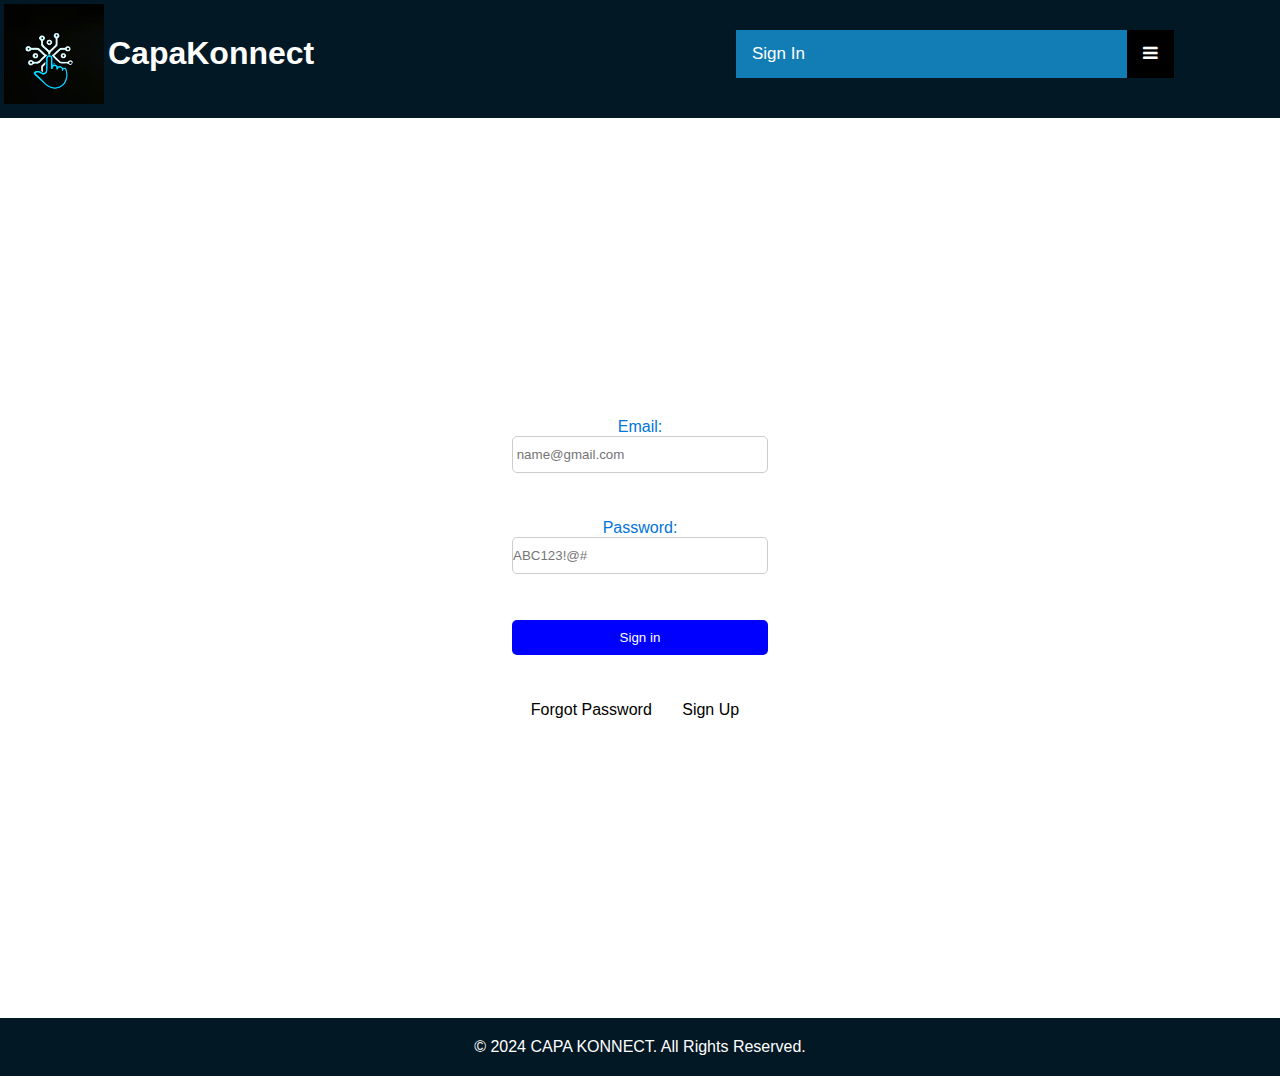
<file: WEBSITE/sign-in.html>
<!doctype html>
<html lang="en-US">
  <head>
    <meta charset="utf-8" />
    <meta name="viewport" content="width=device-width" />
    <link href="stylesheet.css" rel="stylesheet">
    <link rel="stylesheet" href="https://cdnjs.cloudflare.com/ajax/libs/font-awesome/4.7.0/css/font-awesome.min.css">
    <title>Sign In</title>
    
  </head>

  <body>
    <!-- Here is our main header that is used across all the pages of our website -->

    <header>
      <div class="header">
      <div class="flex-container-nav">
      <div class="flex-item-nav">
        <img src="klogo.jpg" width="100px" height = "100px" style="float: left; margin:4px">
        <h1 style="display:flex; padding-top:35px">CapaKonnect</h1>
      </div>
      <div class="flex-item-nav">
      <div class="topnav">
        <a href="sign-in.html" class="active">Sign In</a>
          <div id="myLinks">
          <a href="index.html">Home</a>
          <a href="about.html">About</a>
          <a href="groups.html">Groups</a>
          <div class="d-flex justify-content-center ">
            <form action="#">
              <div class="form-input">
                <input type="search" id="searchInput" placeholder="Search...">
                <button onclick="performSearch()" class="search-btn"><i class='fa fa-search'></i></button>
              </div>
            </form>   
          </div>
  
          </div>
          <a href="javascript:void(0);" class="icon" onclick="menu_display()">
            <i class="fa fa-bars"></i>
          </a>
      </div>
      </div>

      </div>
    </div>
  </header>

    <div id="sign">
    <label for="email">Email:</label>
    <input type="text"  name="email" placeholder=" name@gmail.com" required><br><br>
    <label for="password">Password:</label>
    <input type="password" name="password" placeholder="ABC123!@#" required><br><br>
    <div id="error"></div>

   <input type="button" value="Sign in" id="sign-in" onclick="signIn()">


    <br><br>
    <div class="single-line">
    <a href="">Forgot Password</a> &emsp;<a href="sign-up.html">Sign Up</a> 
</div>
</div>
<script>
const emailInput = document.getElementById('email');
const passwordInput = document.getElementById('password');
const errorDiv = document.getElementById('error');
const signInButton = document.querySelector('input[type="button"]'); // Target using type and value

signInButton.addEventListener('click', () => {
  let isValid = true;
  errorDiv.textContent = ''; // Clear previous errors

  // Email validation:
  const emailRegex = /^(([^<>()\[\]\\.,;:\s@"]+(\.[^<>()\[\]\\.,;:\s@"]+)*)|(".+"))@((\[[0-9]{1,3}\.[0-9]{1,3}\.[0-9]{1,3}\.[0-9]{1,3}\])|(([a-zA-Z\-0-9]+\.)+[a-zA-Z]{2,}))$/;
  if (!emailRegex.test(emailInput.value.trim())) {
    isValid = false;
    errorDiv.textContent += 'Please enter a valid email address.\n';
  }

  // Password validation (optional, replace with your complexity requirements):
  // You can uncomment and modify the following code to enforce password complexity
  // const passwordRegex = /^(?=.*\d)(?=.*[a-z])(?=.*[A-Z])(?=.*[^\w\s]).{8,}$/;
  // if (!passwordRegex.test(passwordInput.value.trim())) {
  //   isValid = false;
  //   errorDiv.textContent += 'Password must meet complexity requirements.\n';
  // }

  if (!isValid) {
    return; // Prevent further processing if validation fails
  }

  // Simulate form submission (replace with your actual logic):
  console.log('Email:', emailInput.value);
  console.log('Password:', passwordInput.value);

  // Clear input fields after successful submission (optional):
  emailInput.value = '';
  passwordInput.value = '';
});
function signIn() {
  // Your action here (e.g., alert, console log)
  alert('Logged In!');
}

function menu_display() {
    var x = document.getElementById("myLinks");
    if (x.style.display === "block") {
      x.style.display = "none";
    } else {
      x.style.display = "block";
    }
  }
  function performSearch() {
          const searchInput = document.getElementById("searchInput");
          const searchTerm = searchInput.value;
          // You can use the searchTerm to perform your search logic (e.g., fetch data from an API, filter results, etc.)
          console.log("Search term:", searchTerm);
      }
</script>
</body>

<footer>
            
  <p>© 2024 CAPA KONNECT. All Rights Reserved.</p>
</footer>
</html>
</file>
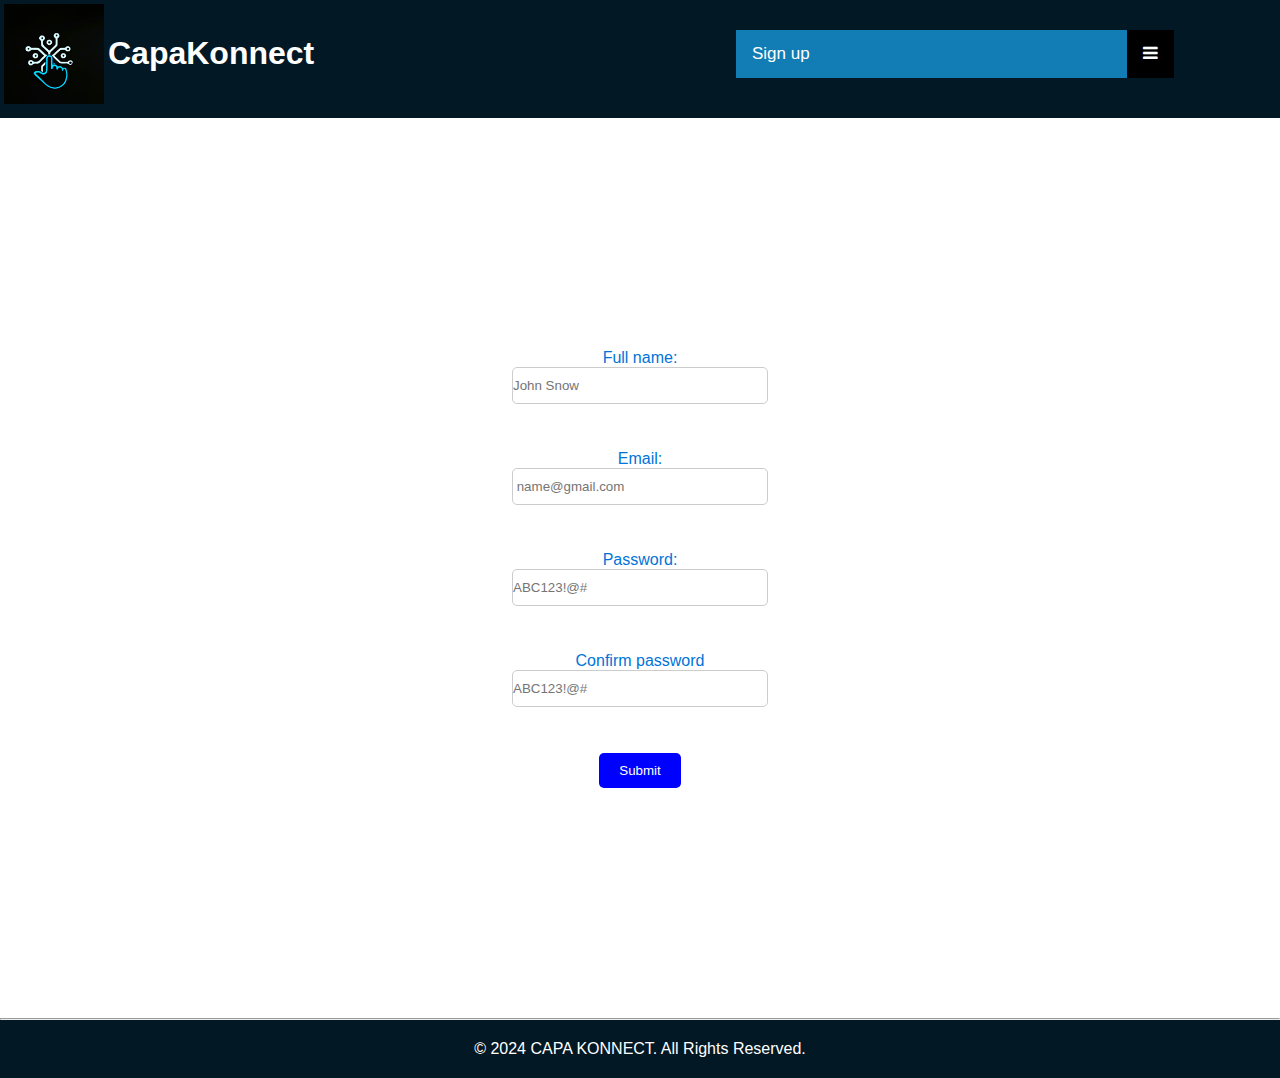
<file: WEBSITE/sign-up.html>
<!doctype html>
<html lang="en-US">
  <head>
    <meta charset="utf-8" />
    <meta name="viewport" content="width=device-width" />
    <link href="stylesheet.css" rel="stylesheet">
    <link rel="stylesheet" href="https://cdnjs.cloudflare.com/ajax/libs/font-awesome/4.7.0/css/font-awesome.min.css">
    <title>Sign Up</title>
    
  </head>

  <body>
    <!-- Here is our main header that is used across all the pages of our website -->

    <header>
      <div class="header">
      <div class="flex-container-nav">
      <div class="flex-item-nav">
        <img src="klogo.jpg" width="100px" height = "100px" style="float: left; margin:4px">
        <h1 style="display:flex; padding-top:35px">CapaKonnect</h1>
      </div>
      <div class="flex-item-nav">
      <div class="topnav">
        <a href="sign-up.html" class="active">Sign up</a>
          <div id="myLinks">
          <a href="index.html">Home</a>
          <a href="about.html">About</a>
          <a href="groups.html">Groups</a>
          <a href="sign-in.html">Sign In</a>
          <div class="d-flex justify-content-center ">
            <form action="#">
              <div class="form-input">
                <input type="search" id="searchInput" placeholder="Search...">
                <button onclick="performSearch()" class="search-btn"><i class='fa fa-search'></i></button>
              </div>
            </form>   
          </div>
  
          </div>
          <a href="javascript:void(0);" class="icon" onclick="menu_display()">
            <i class="fa fa-bars"></i>
          </a>
      </div>
      </div>

      </div>
    </div>
  </header>
  
     <form>
      <div id="sign">
      <label for="firstname">Full name:</label>
      <input type="text" name="firstname" placeholder="John Snow" required><br><br>
      <label for="email">Email:</label>
      <input type="text"  name="email" placeholder=" name@gmail.com"  required><br><br>
      <label for="password">Password:</label>
      <input type="password" name="password" placeholder="ABC123!@#"  required><br><br>
      <label for="confirmpassword"> Confirm password</label>
      <input type="password" name="confirmpassword" placeholder="ABC123!@#"  required><br><br>
      <button type="submit" onclick="signUp()" enable>Submit</button> </div></form>
      <script>
      const form = document.getElementById('myForm');

      form.addEventListener('submit', (event) => {
        event.preventDefault(); // Prevent default form submission
      
        const firstName = document.getElementById('firstname').value.trim();
        const email = document.getElementById('email').value.trim();
        const password = document.getElementById('password').value.trim();
        const confirmPassword = document.getElementById('confirmpassword').value.trim();
      
        let isValid = true;
        let errorMessage = '';
      
        // Validate full name (optional):
        if (firstName === '') {
          isValid = false;
          errorMessage += 'Please enter your full name.\n';
        }
      
        // Email validation:
        const emailRegex = /^(([^<>()\[\]\\.,;:\s@"]+(\.[^<>()\[\]\\.,;:\s@"]+)*)|(".+"))@((\[[0-9]{1,3}\.[0-9]{1,3}\.[0-9]{1,3}\.[0-9]{1,3}\])|(([a-zA-Z\-0-9]+\.)+[a-zA-Z]{2,}))$/;
        if (!emailRegex.test(email)) {
          isValid = false;
          errorMessage += 'Please enter a valid email address.\n';
        }
      
        // Password validation (minimum length and complexity):
        const passwordRegex = /^(?=.*\d)(?=.*[a-z])(?=.*[A-Z])(?=.*[^\w\s]).{8,}$/;
        if (!passwordRegex.test(password)) {
          isValid = false;
          errorMessage += 'Password must be at least 8 characters long and include a lowercase letter, an uppercase letter, a number, and a special character.\n';
        }
      
        // Confirm password match:
        if (password !== confirmPassword) {
          isValid = false;
          errorMessage += 'Passwords do not match.\n';
        }
      
        if (!isValid) {
          alert(errorMessage);
          return; // Prevent further form processing if validation fails
        }
      
        // Form submission (assuming you have a server-side script to handle the data):
        // ... Send data to server using fetch, XMLHttpRequest, etc. ...
      
        console.log('Form submitted successfully!'); // For testing purposes
      });
      function signUp() {
  // Your action here (e.g., alert, console log)
  alert('Submitted!');
}
      </script>
</body>
<hr>
<footer>
            
  <p>© 2024 CAPA KONNECT. All Rights Reserved.</p>
</footer>
</html>


<script>
  function performSearch() {
      const searchInput = document.getElementById("searchInput");
      const searchTerm = searchInput.value;
      // You can use the searchTerm to perform your search logic (e.g., fetch data from an API, filter results, etc.)
      console.log("Search term:", searchTerm);
  }

  function menu_display() {
    var x = document.getElementById("myLinks");
    if (x.style.display === "block") {
      x.style.display = "none";
    } else {
      x.style.display = "block";
    }
}

</script>
</file>
<file: WEBSITE/stylesheet.css>
/* navigation*/

*{
    margin: 0;
    padding: 0;
    font-family: 'Poppins', sans-serif;
    box-sizing: border-box;
}


body{
    background: #031825;
    color: #fff;
}

#header{
    width: 100%;
    height: 100vh;
    background-image: url(Captured\ photo\ \(1\).jfif);
    background-size: contain;
    background-position: center;
}
.container{
    padding: 10px 10%;
}
 
nav{
    display: flex;
    align-items: center;
    justify-content: space-between;
    flex-wrap: wrap;
}
.logo{
    width: 500px !important;
}
nav ul li{
    display: inline-block;
    list-style: none;
    margin: 10px 20px;
}
nav ul li a{
    color: #fff;
    text-decoration: none;
    font-size: 18px;
    position: relative;
}
nav ul li a::after{
    content: '';
    width: 0;
    height: 3px;
    background: #5199eb;
    position: absolute;
    left: 0;
    bottom: -6px;
    transition: 0.5s;
}
nav ul li a:hover::after{
    width: 100%;
    justify-content: space-between;
}
.home { 
    background-image: url("images/aboutbg.png");
    background-size: cover;
}
.header-text{
    margin-top: 20%;
    margin-bottom: 15%;
    color: rgb(0, 0, 0);
}
.header-text{
    font-size: 10px;
    color: white;
}

/* background of home page*/

.centered-text {
    text-align: center;
}

.column {
    float:left;
    width:33.33%;
}
.row::after {
    content: "";
    display: table;
    clear: both;
  }

  .nav-column {
    float:left;
    width:33.33%;
}

.left, .right {
    width:25%;
}
/*-------about-------*/
#about{
    padding: 80px 0;
    color: #080808;
}
.row1{
    display: flex;
    justify-content: space-between;
    flex-wrap: wrap;
}
.about-col-1{
    flex-basis: 35%;
}
.about-col-1 img{
    width: 100%;
    border-radius: 15px;
}
.about-col-2{
    flex-basis: 60%;
}

.card {
    box-shadow: 0 4px 8px 0 #ffffff;
    transition: 0.3s;
    margin: 10px;
    background-color: #6ddada;
  }
  
  .card:hover {
    box-shadow: 0 8px 16px 0 blue;
  }
  
  .box {
    padding: 2px 16px;
    color: black;
  }

  .event-column {
    width:33.33%;
    float:left;
}

.grid {
    display: grid;
    gap: 6em;
    grid-template-columns: repeat(3, 1fr);
    grid-auto-rows: 1fr;
}

.background-header {
    width: 100%;
    height: 80%;
    background-image: url(logo.jpg);
    background-position: center;
}

.form-text{
    padding:7px 0;
    color:black;
}

.w3-animate-right
{position:relative;animation:animateright 0.8s}@keyframes animateright{from{right:-300px;opacity:0} to{right:0;opacity:1}}


.image-container {
    position: relative;
    display: inline-block;
  }

.abt-image-container {
    position: relative;
    width:33vw;
    margin-left: auto;
    margin-right: auto;
  }

.about-page-text {
  margin-right: 55%;
}

  .overlay {
    position: absolute;
    top: 0;
    left: 0;
    width: 100%;
    height: 100%;
    background-color: rgba(2, 2, 2, 0.9); /* Adjust opacity as needed */
    color: #ffffff;
    text-align: center;
    opacity: 0;
    transition: opacity 0.3s;
  }
  .overlay a{
    text-decoration: none;
    color: white;
    text-align: center;
  }

.overlay a h3 {margin:20%}
  
  .image-container:hover .overlay {
    opacity: 1;
  }
  
  .d-flex > * {
    margin-right: 50px; /* Adjust the margin value as needed */
  }
  
  .form {
    max-width: 300px; /* Decrease the max-width to your desired value */
    width: 100%;
    margin-right: auto;
  }
  
  .form-input {
    display: flex;
    align-items: center;
    height: 36px;
    margin: 5px 0px 5px 10px;
    color: #080808;
  }
  
  .form-input input {
    flex-grow: 1;
    padding: 0 16px;
    height: 100%;
    border: 1px;
    background-color: #fff;
    border-radius: 36px 0 0 36px;
    outline: none;
    width: 100%;
    color: var(--dark);
  }
  
  .form-input button {
    width: 36px;
    height: 100%;
    display: flex;
    justify-content: center;
    align-items: center;
    background: var(--blue);
    color: #ffffff;
    font-size: 18px;
    border: none;
    outline: none;
    border-radius: 0 50px 50px 0;
    cursor: pointer;
  }
  footer {
    background-color:#031825;
    color: #fff;
    text-align: center;
    padding: 20px 0;
    width: 100%;
    /* position: fixed; Stick the footer to the bottom */
    bottom: 0;
    z-index: 100; /* Optional: Adjust the stacking order if needed */
}

#about-us { 
    background-image: url("images/aboutbg.png");
    background-size: cover;
    color: #031825;
    padding: 30px;
}

.about-image {
    border-radius: 100%;
}

  .flip-card {
    background-color: transparent;
    width: 300px;
    height: 300px;
    perspective: 1000px;  /*Remove this if you don't want the 3D effect */
  }
  
  /* This container is needed to position the front and back side */
  .flip-card-inner {
    position: relative;
    width: 100%;
    height: 100%;
    text-align: center;
    transition: transform 0.8s;
    transform-style: preserve-3d;
  }
  
  /* Do an horizontal flip when you move the mouse over the flip box container */
  .flip-card:hover .flip-card-inner {
    transform: rotateY(180deg);
  }
  
  /* Position the front and back side */
  .flip-card-front, .flip-card-back {
    /*position:absolute;*/
    width: 300px;
    height:300px;
    -webkit-backface-visibility: hidden; /* Safari */
    backface-visibility: hidden;
  }
  
  
  /* Style the back side */
  .flip-card-back {
    position: absolute;
    top: 0;
    background-color: #127db4;
    color: white;
    border-radius: 100%;
    transform: rotateY(180deg);
  }
  
 .vertical-center {
    padding-top: 1rem;
    padding-bottom: 1rem;
}

.egrid {
  display: grid;
  gap: 6em;
  grid-template-columns: repeat(4, 1fr);
  grid-auto-rows: 1fr;
}
.ecards {
  box-shadow: 0 4px 8px 0 #ffffff;
  transition: 0.3s;
  margin: 10px;
  background-color: #00a2d4;
}


.image-container:hover .eoverlay {
  opacity: 1;
}

.eoverlay {
  position: absolute;
  top: 0;
  left: 0;
  width: 100%;
  height: 100%;
  background-color: rgba(2, 2, 2, 0.5); /* Adjust opacity as needed */
  color: #ffffff;
  text-align: center;
  opacity: 0;
  transition: opacity 0.3s;
}
.events { 
  background-image: url("images/aboutbg.png");
  background-size: cover;
}

#sign {
    display: flex;
    flex-direction: column;
    align-items: center;
    justify-content: center;
    height: 100vh; /* Adjust as needed */
    text-align: center;
    background-color:white;
    margin-top: 10px;
    color: #0074d9;
  }

  /* Optional: Style the input fields and buttons */
  input[type="text"],
  input[type="password"],
  input[type="button"] {
    width: 20%;
    padding: 10px 0;
    margin-bottom: 10px;
    border: 1px solid #ccc;
    border-radius: 5px;
  }

  input[type="button"] {
    background-color: blue;
    color: white;
    cursor: pointer;
    border: none;
  }

  a {
    text-decoration: none;
    color: black;
    margin-right: 10px;
  }
  .single-line {
            white-space: nowrap;
  }/*
  input:required {
    border-style: solid;
    border-color: red;
  }*/
  input[type="text"],
input[type="password"] {
    width: 20%; /* Full width */
    padding: 10px 0; /* Some padding */
    border: 1px solid #ccc; /* Gray border */
    border-radius: 5px; /* Rounded borders */
}

/* Style the submit button */
button[type="submit"] {
    background-color: blue; /* Blue background color */
    color: white; /* White text color */
    padding: 10px 20px; /* Padding for the button */
    border: none; /* No border */
    border-radius: 5px; /* Rounded corners */
    cursor: pointer; /* Show pointer cursor on hover */
}

/* Remove the default blue outline when input fields are focused */
input:focus {
    outline: none;
}

.Ggrid {
  display: grid;
  gap: 4em;
  grid-template-columns: repeat(2, 1fr);
}

.Groups { 
  background-image: url("images/aboutbg.png");
  background-size: cover;
  padding-bottom: 100px;
  color: #080808;
}

.search-btn{
  color: #ffffff;
}
/* FLEXBOX CODE*/

.flex-container {
  display:flex;
  flex-direction: row;
  flex-wrap: wrap;
}

@media (max-width: 800px) {
  .flex-container {
    max-width: 100%;
  }
  .about-page-text {
    margin-right: 10px;};  
  
}

.flex-item {
  flex:100%;
  max-width: 100%;
  }



.flex-container-2items {
  display:flex;
  flex-direction: row;
}

@media (max-width: 800px) {
  .flex-container-2items {
    max-width: 100%;
    flex-direction: column;
  }
}

.flex-item-2items {
  flex:50%;
  margin-top: 5vh;
  margin-bottom: 5vh;
}


.flex-container-3items {
  display:flex;
  flex-direction: row;
}

@media (max-width: 800px) {
  .flex-container-3items {
    max-width: 100%;
    flex-direction: column;
  }
  }


.flex-item-3items {
  flex:33.33%;
  margin-top: 5vh;
  margin-bottom: 5vh;
}

.vertical-center {
  padding-top: 100px;
  padding-bottom: 100px;
}

/*Navigation hamburger*/

.topnav {
  overflow: hidden;
  background-color: #031825;
  position: relative;
  width: 70%;
  margin-left: auto;
  margin-right: auto;
}

.topnav #myLinks {
  display: none;
}

.topnav a {
  color: white;
  padding: 14px 16px;
  text-decoration: none;
  font-size: 17px;
  display: block;
}

.topnav a.icon {
  background: black;
  display: block;
  position: absolute;
  right: 0;
  top: 0;
}

.topnav a:hover {
  background-color: #ddd;
  color: black;
}

.active {
  background-color: #127db4;
  color: white;
}

.flex-container-nav {
  display:flex;
  flex-direction: row;
}

@media (max-width: 800px) {
  .flex-container-nav {
    max-width: 100%;
    flex-direction: column;
  }
}

.flex-item-nav {
  flex:50%;
  align-items: center;
  margin-top: auto;
  margin-bottom: auto;
}

#hometext {
  background-color: #ccc; 
  color:#080808; 
  opacity:0.8; 
  padding: 20px; 
  border-radius: 15px;}

.searchbox {
  width: 600px;
  margin: 200px auto 0;
  border-radius: 5px;
}

.searchrow {
  display: flex;
  align-items: center;
  padding: 10px 20px;
}

#inputbox {
  flex: 1;
  height: 50px;
  background: transparent;
  border: 0;
  outline: 0;
  font-size: 18px;
  color: #333;
}

button {
  background: transparent;
  border: 0;
  outline: 0;
}

button .fa-solid {
  width: 25px;
  color: #555;
  font-size:22px;
  cursor: pointer;
}

.resultbox ul {
  padding: 15px 10px;
}

.resultbox ul li {
  list-style: none;
  border-radius: 3px;
  padding: 15px 10px;
  cursor:pointer;
  color: #080808;
}

.resultbox ul li:hover {
  background-color: #00a2d4;
}

.resultbox {
  max-height: 300px;
  overflow-y: scroll;
}
</file>
